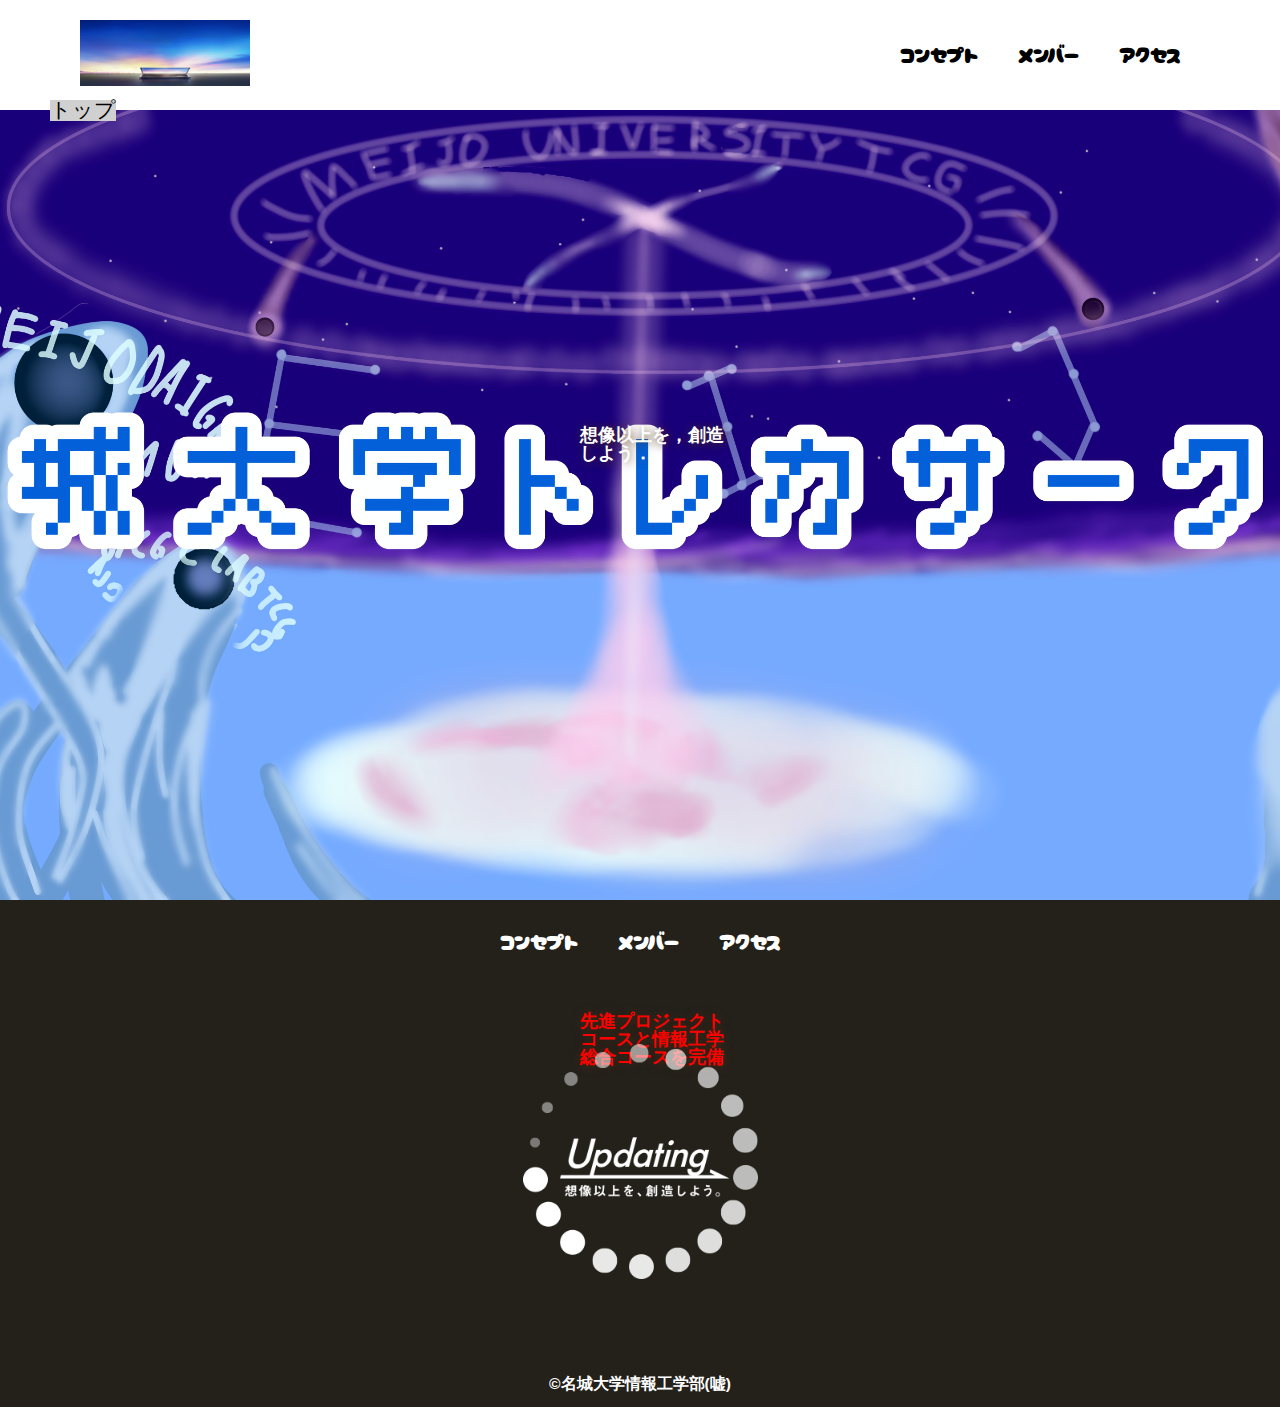
<file: index.html>
<!DOCTYPE html>
<html>
    <head>
        <meta charset="UTF-8">
        <title>名城大学情報工学部非公式HP</title>
        <meta name="description" content="名城大学情報工学部非公式HP">
        <meta name="viewport" content="width=device-width">
        <script src="https://ajax.googleapis.com/ajax/libs/jquery/1.11.0/jquery.min.js"></script>
        <script src="js/script.js"></script>
        <link href="css/index.css" rel="stylesheet">
        <link rel="preconnect" href="https://fonts.googleapis.com">
        <link rel="preconnect" href="https://fonts.gstatic.com" crossorigin>
        <link href="https://fonts.googleapis.com/css2?family=Cherry+Bomb+One&display=swap" rel="stylesheet">    
    </head>
    <body>
        <header class="header">
            <div class="header-inner">
                <a class="header-logo" href="index.html">
                    <img src="images/common/logo.png" alt="ロゴ">
                </a>
                <button class="toggle-menu-button"></button>
                <div class="header-site-menu">
                    <nav class="site-menu">
                        <ul>
                            <li><a href="concept.html">コンセプト</a></li>
                            <li><a href="members.html">メンバー</a></li>
                            <li><a href="access.html">アクセス</a></li>
                        </ul>
                    </nav>
                </div>
            </div>
        </header>
        <main class="main">
            <nav class="floating">
                <ul>
                    <li><a href="#">トップ</a></li>
                </ul>
            </nav>
            <div class="first-view">
                <div class="first-view-text">
                    <h1>名城大学情報工学部</h1>
                    <p>想像以上を，創造しよう．</p>
                    <div class="lead">
                        <p>先進プロジェクトコースと情報工学総合コースを完備</p>
                    </div>
                </div>
            </div>
        </main>
        <footer class="footer">
            <nav class="site-menu">
                <ul>
                    <li><a href="concept.html">コンセプト</a></li>
                    <li><a href="members.html">メンバー</a></li>
                    <li><a href="access.html">アクセス</a></li>
                </ul>
            </nav>
            <a class="footer-logo" href="index.html">
                <img src="images/common/logo_footer.png" alt="ロゴ">
            </a>
            <p class="copyright"><small>&copy;名城大学情報工学部(嘘)</small></p>
        </footer>
    </body>
</html>
</file>
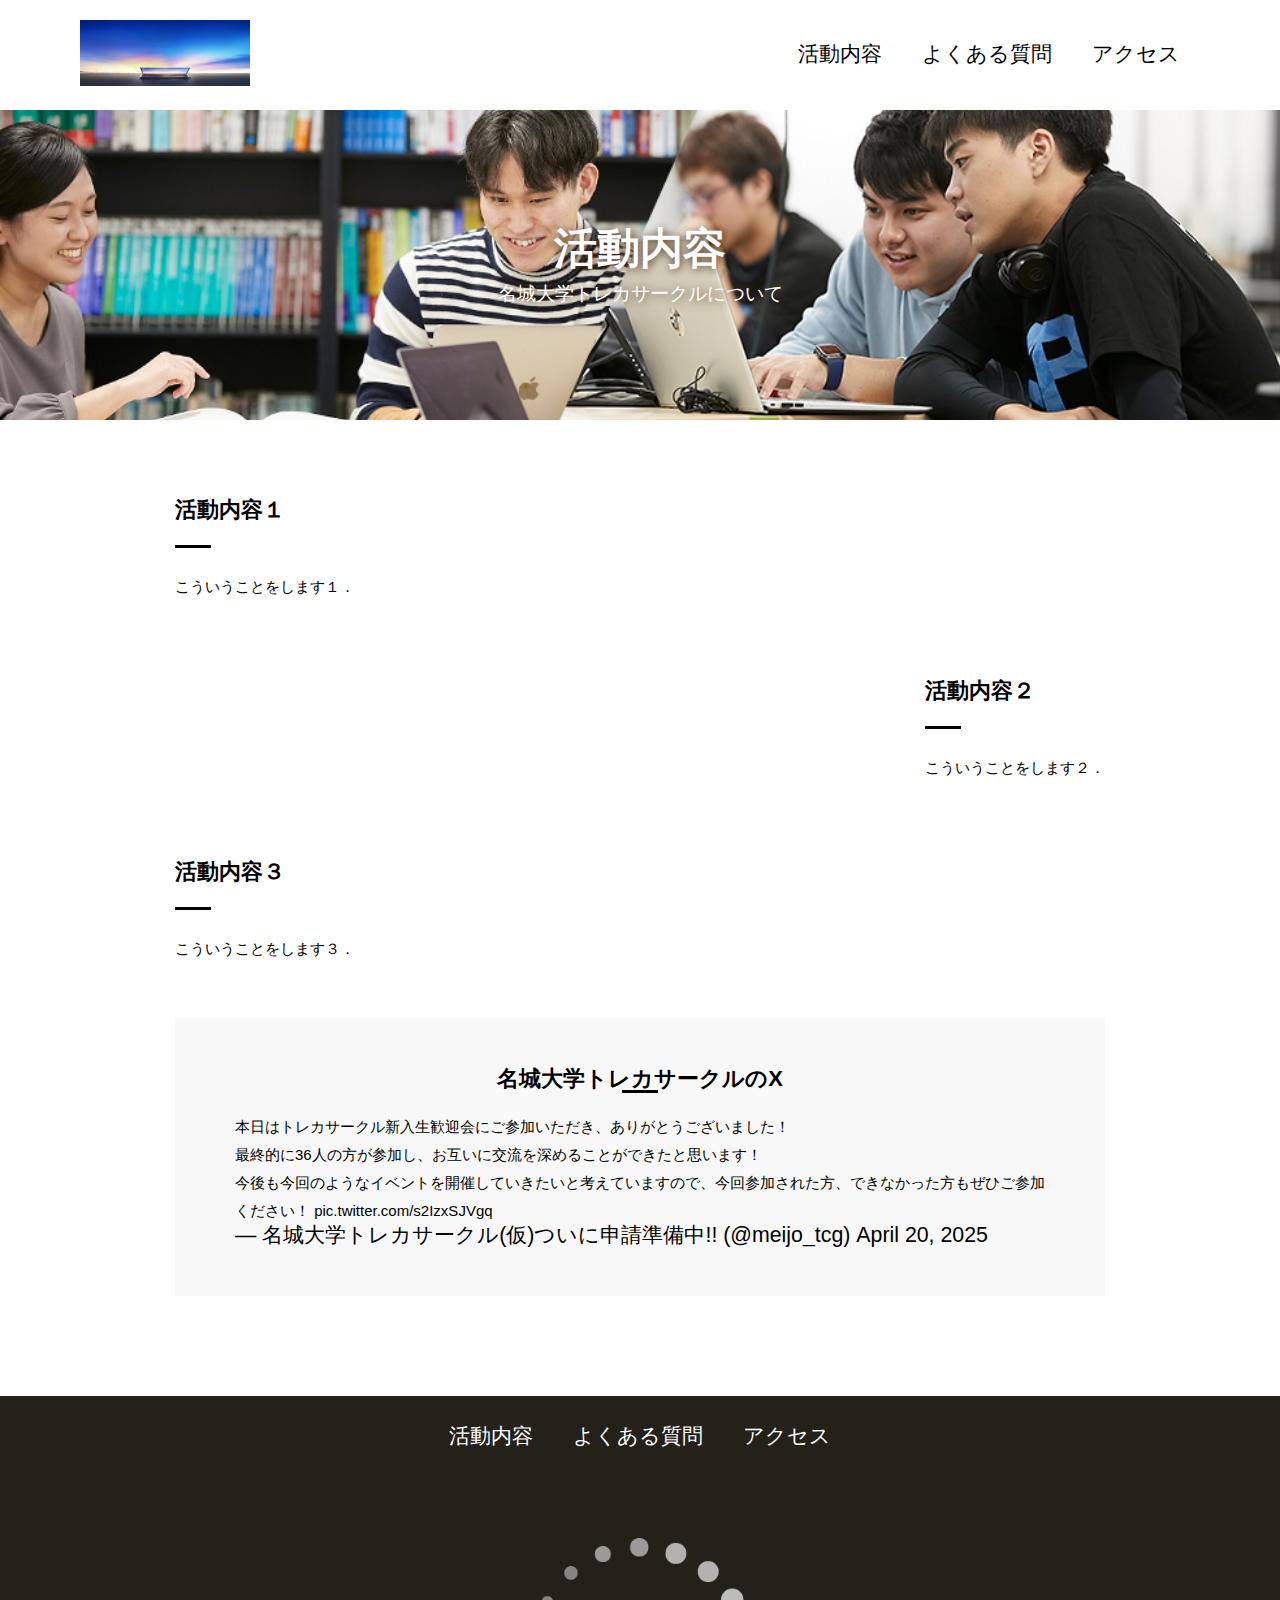
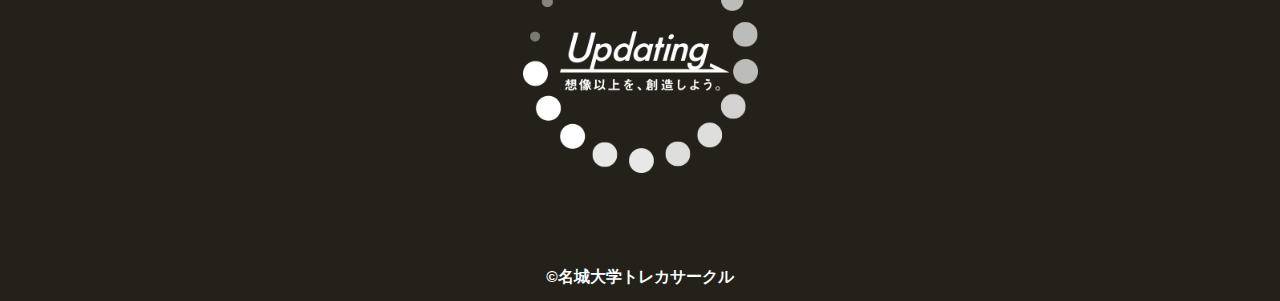
<file: active.html>
<!DOCTYPE html>
<html>
    <head>
        <meta charset="UTF-8">
        <title>活動内容</title>
        <meta name="description" content="名城大学トレカサークルの活動内容">
        <meta name="viewport" content="width=device-width">
        <script src="js/script.js"></script>
        <link href="css/common.css" rel="stylesheet">
        <link href="css/active.css" rel="stylesheet">
        <link rel="preconnect" href="https://fonts.googleapis.com">
        <link rel="preconnect" href="https://fonts.gstatic.com" crossorigin>
        <link href="https://fonts.googleapis.com/css2?family=Cherry+Bomb+One&display=swap" rel="stylesheet">    
    </head>
    <body>
        <header class="header">
            <div class="header-inner">
                <a class="header-logo" href="index.html">
                    <img src="images/common/logo.png" alt="ロゴ">
                </a>
                <button class="toggle-menu-button"></button>
                <div class="header-site-menu">
                    <nav class="site-menu">
                        <ul>
                            <li><a href="active.html">活動内容</a></li>
                            <li><a href="qanda.html">よくある質問</a></li>
                            <li><a href="access.html">アクセス</a></li>
                        </ul>
                    </nav>
                </div>
            </div>
        </header>
        <main class="main">
            <div class="title">
                <h1>活動内容</h1>
                <p>名城大学トレカサークルについて</p>
            </div>
            <div class="feature">
                <div class="feature-text">
                    <h2>活動内容１</h2>
                    <p>こういうことをします１．</p>
                </div>    
            </div>
            <div class="feature reverse">
                <div class="feature-text">
                    <h2>活動内容２</h2>
                    <p>こういうことをします２．</p>
                </div>    
            </div>
            <div class="feature">
                <div class="feature-text">
                    <h2>活動内容３</h2>
                    <p>こういうことをします３．</p>
                </div>
            </div>
            <div class="movie">
                <h2>名城大学トレカサークルのX</h2>
                <blockquote class="twitter-tweet"><p lang="ja" dir="ltr">本日はトレカサークル新入生歓迎会にご参加いただき、ありがとうございました！<br>最終的に36人の方が参加し、お互いに交流を深めることができたと思います！<br>今後も今回のようなイベントを開催していきたいと考えていますので、今回参加された方、できなかった方もぜひご参加ください！ <a href="https://t.co/s2IzxSJVgq">pic.twitter.com/s2IzxSJVgq</a></p>&mdash; 名城大学トレカサークル(仮)ついに申請準備中!! (@meijo_tcg) <a href="https://twitter.com/meijo_tcg/status/1913942239434412300?ref_src=twsrc%5Etfw">April 20, 2025</a></blockquote> <script async src="https://platform.twitter.com/widgets.js" charset="utf-8"></script>
            </div>
        </main>
        <footer class="footer">
            <nav class="site-menu">
                <ul>
                    <li><a href="active.html">活動内容</a></li>
                    <li><a href="qanda.html">よくある質問</a></li>
                    <li><a href="access.html">アクセス</a></li>
                </ul>
            </nav>
            <a class="footer-logo" href="index.html">
                <img src="images/common/logo_footer.png" alt="ロゴ">
            </a>
            <p class="copyright"><small>&copy;名城大学トレカサークル</small></p>
        </footer>
    </body>
</html>
</file>
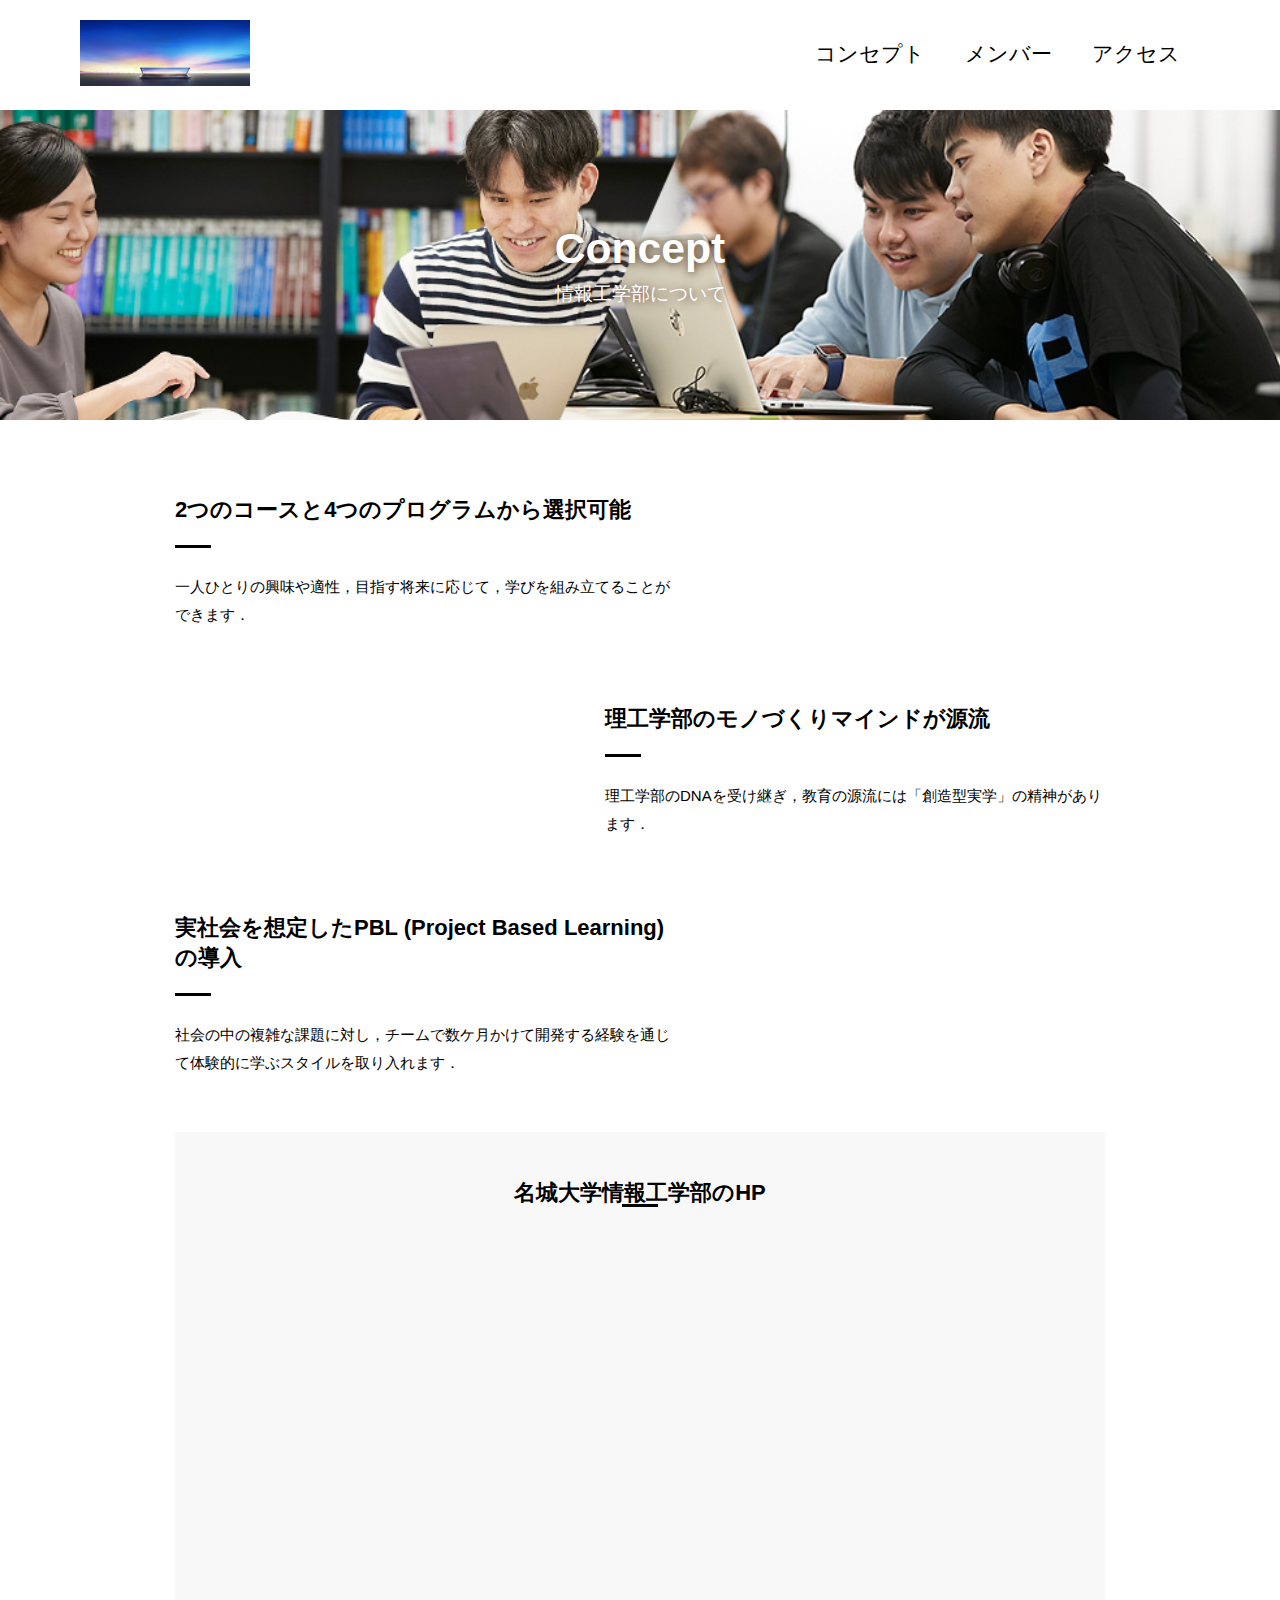
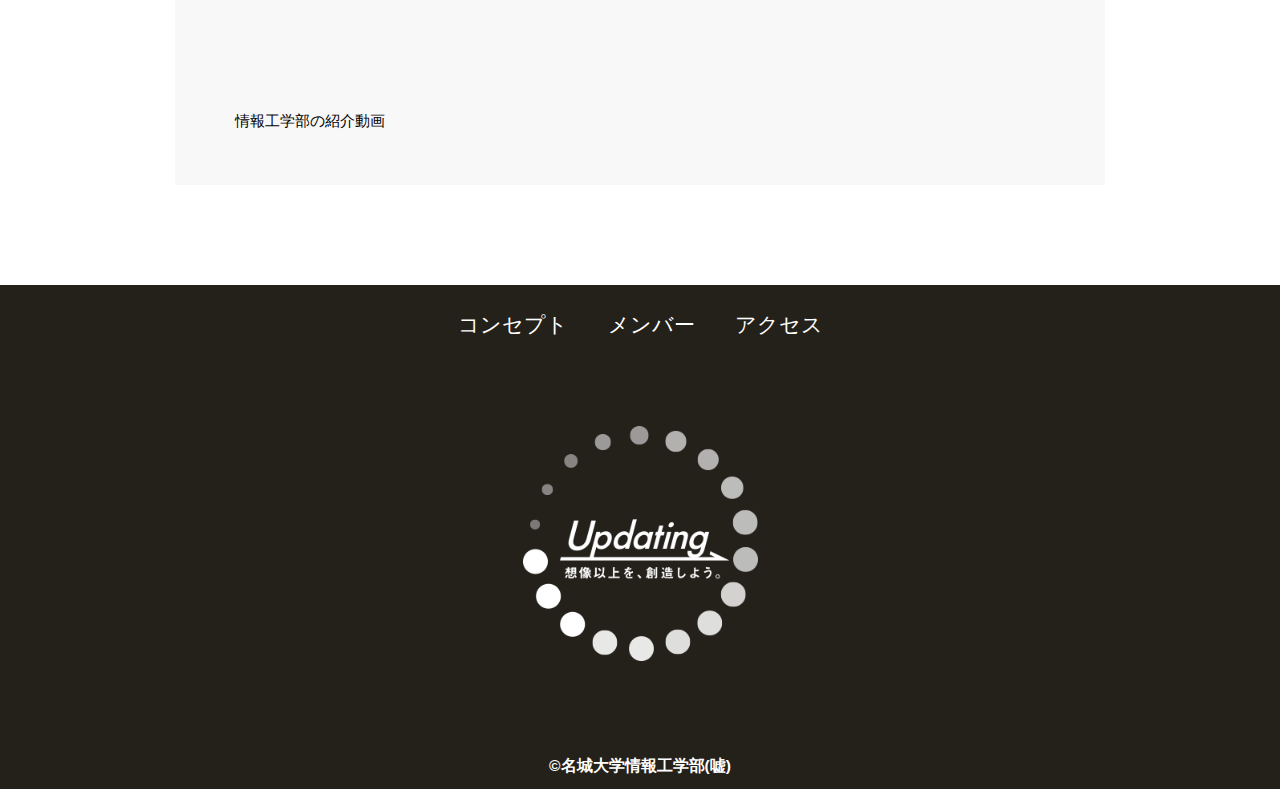
<file: concept.html>
<!DOCTYPE html>
<html>
    <head>
        <meta charset="UTF-8">
        <title>コンセプト</title>
        <meta name="description" content="情報工学部のコンセプト">
        <meta name="viewport" content="width=device-width">
        <script src="js/script.js"></script>
        <link href="css/common.css" rel="stylesheet">
        <link href="css/concept.css" rel="stylesheet">
        <link rel="preconnect" href="https://fonts.googleapis.com">
        <link rel="preconnect" href="https://fonts.gstatic.com" crossorigin>
        <link href="https://fonts.googleapis.com/css2?family=Cherry+Bomb+One&display=swap" rel="stylesheet">    
    </head>
    <body>
        <header class="header">
            <div class="header-inner">
                <a class="header-logo" href="index.html">
                    <img src="images/common/logo.png" alt="ロゴ">
                </a>
                <button class="toggle-menu-button"></button>
                <div class="header-site-menu">
                    <nav class="site-menu">
                        <ul>
                            <li><a href="concept.html">コンセプト</a></li>
                            <li><a href="members.html">メンバー</a></li>
                            <li><a href="access.html">アクセス</a></li>
                        </ul>
                    </nav>
                </div>
            </div>
        </header>
        <main class="main">
            <div class="title">
                <h1>Concept</h1>
                <p>情報工学部について</p>
            </div>
            <div class="feature">
                <div class="feature-text">
                    <h2>2つのコースと4つのプログラムから選択可能</h2>
                    <p>一人ひとりの興味や適性，目指す将来に応じて，学びを組み立てることができます．</p>
                </div>    
            </div>
            <div class="feature reverse">
                <div class="feature-text">
                    <h2>理工学部のモノづくりマインドが源流</h2>
                    <p>理工学部のDNAを受け継ぎ，教育の源流には「創造型実学」の精神があります．</p>
                </div>    
            </div>
            <div class="feature">
                <div class="feature-text">
                    <h2>実社会を想定したPBL (Project Based Learning) の導入</h2>
                    <p>社会の中の複雑な課題に対し，チームで数ケ月かけて開発する経験を通じて体験的に学ぶスタイルを取り入れます．</p>
                </div>    
            </div>
            <div class="movie">
                <h2>名城大学情報工学部のHP</h2>
                <iframe src="https://www.youtube.com/embed/AxMAMQrBUtE?si=WVzZ4Rc2NBfGyFZn" title="YouTube video player" frameborder="0" allow="accelerometer; autoplay; clipboard-write; encrypted-media; gyroscope; picture-in-picture; web-share" referrerpolicy="strict-origin-when-cross-origin" allowfullscreen></iframe>
                <p>情報工学部の紹介動画</p>
            </div>
        </main>
        <footer class="footer">
            <nav class="site-menu">
                <ul>
                    <li><a href="concept.html">コンセプト</a></li>
                    <li><a href="members.html">メンバー</a></li>
                    <li><a href="access.html">アクセス</a></li>
                </ul>
            </nav>
            <a class="footer-logo" href="index.html">
                <img src="images/common/logo_footer.png" alt="ロゴ">
            </a>
            <p class="copyright"><small>&copy;名城大学情報工学部(嘘)</small></p>
        </footer>
    </body>
</html>
</file>
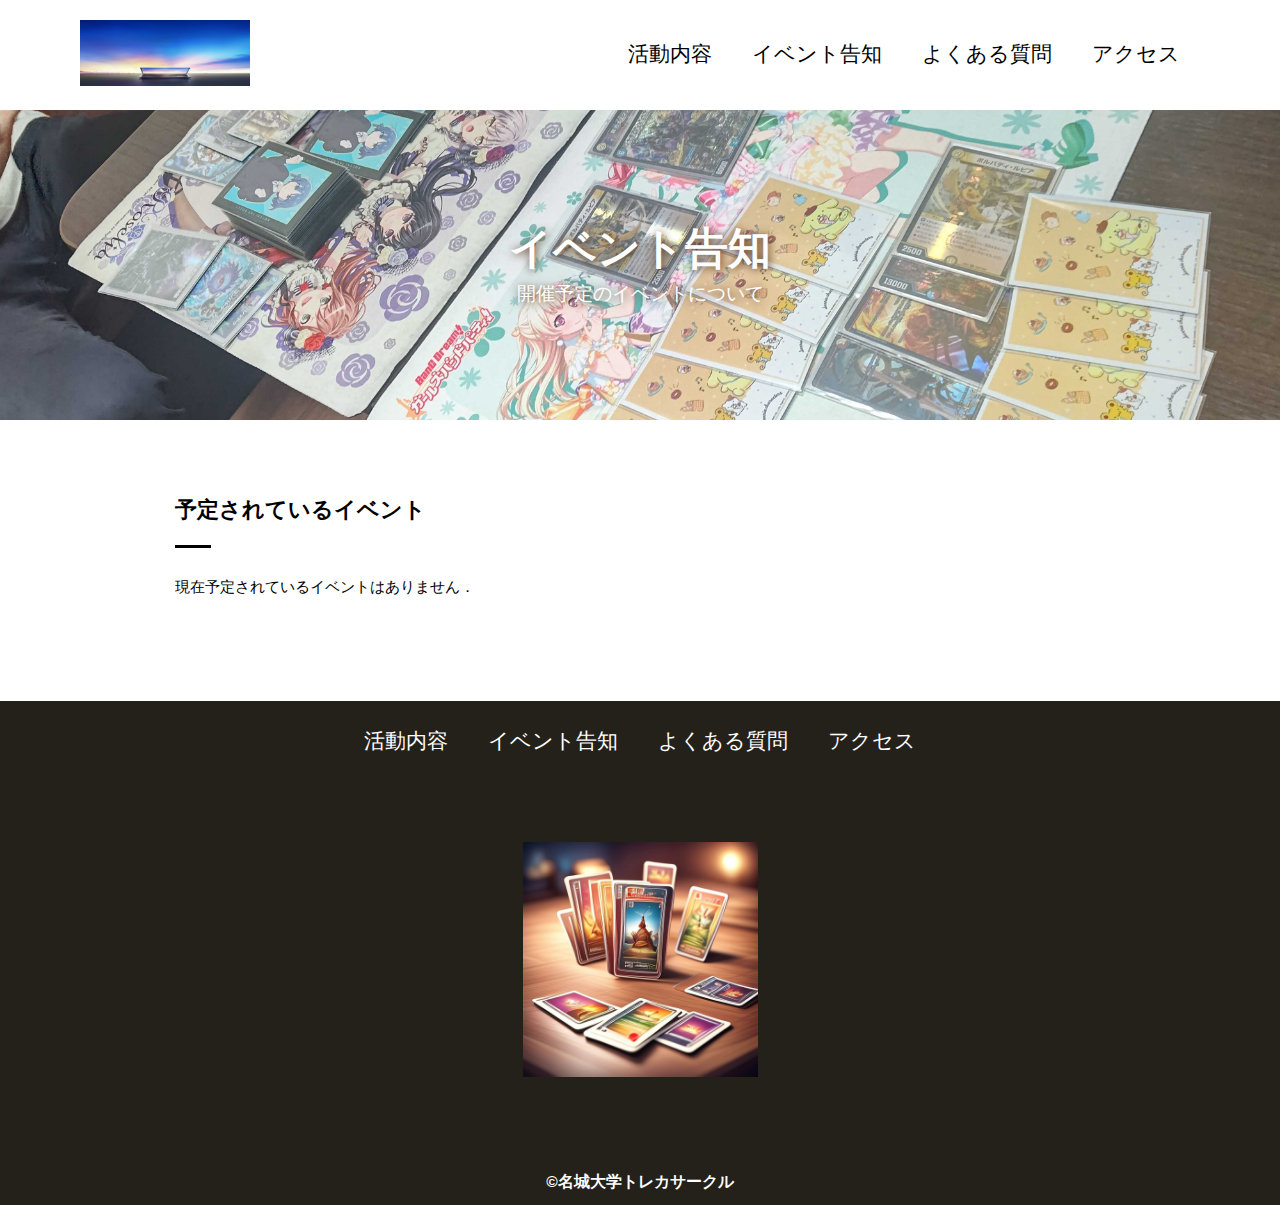
<file: event.html>
<!DOCTYPE html>
<html>
    <head>
        <meta charset="UTF-8">
        <title>イベント告知</title>
        <meta name="description" content="名城大学トレカサークルのイベント告知">
        <meta name="viewport" content="width=device-width">
        <script src="js/script.js"></script>
        <link href="css/common.css" rel="stylesheet">
        <link href="css/event.css" rel="stylesheet">
        <link rel="preconnect" href="https://fonts.googleapis.com">
        <link rel="preconnect" href="https://fonts.gstatic.com" crossorigin>
        <link href="https://fonts.googleapis.com/css2?family=Cherry+Bomb+One&display=swap" rel="stylesheet">    
    </head>
    <body>
        <header class="header">
            <div class="header-inner">
                <a class="header-logo" href="index.html">
                    <img src="images/common/logo.png" alt="ロゴ">
                </a>
                <button class="toggle-menu-button"></button>
                <div class="header-site-menu">
                    <nav class="site-menu">
                        <ul>
                            <li><a href="active.html">活動内容</a></li>
                            <li><a href="event.html">イベント告知</a></li>
                            <li><a href="qanda.html">よくある質問</a></li>
                            <li><a href="access.html">アクセス</a></li>
                        </ul>
                    </nav>
                </div>
            </div>
        </header>
        <main class="main">
            <div class="title">
                <h1>イベント告知</h1>
                <p>開催予定のイベントについて</p>
            </div>
            <div class="feature">
                <div class="feature-text">
                    <h2>予定されているイベント</h2>
                    <p>現在予定されているイベントはありません．</p>
                </div>    
            </div>
        </main>
        <footer class="footer">
            <nav class="site-menu">
                <ul>
                    <li><a href="active.html">活動内容</a></li>
                    <li><a href="event.html">イベント告知</a></li>
                    <li><a href="qanda.html">よくある質問</a></li>
                    <li><a href="access.html">アクセス</a></li>
                </ul>
            </nav>
            <a class="footer-logo" href="index.html">
                <img src="images/common/top.jpg" alt="ロゴ">
            </a>
            <p class="copyright"><small>&copy;名城大学トレカサークル</small></p>
        </footer>
    </body>
</html>
</file>
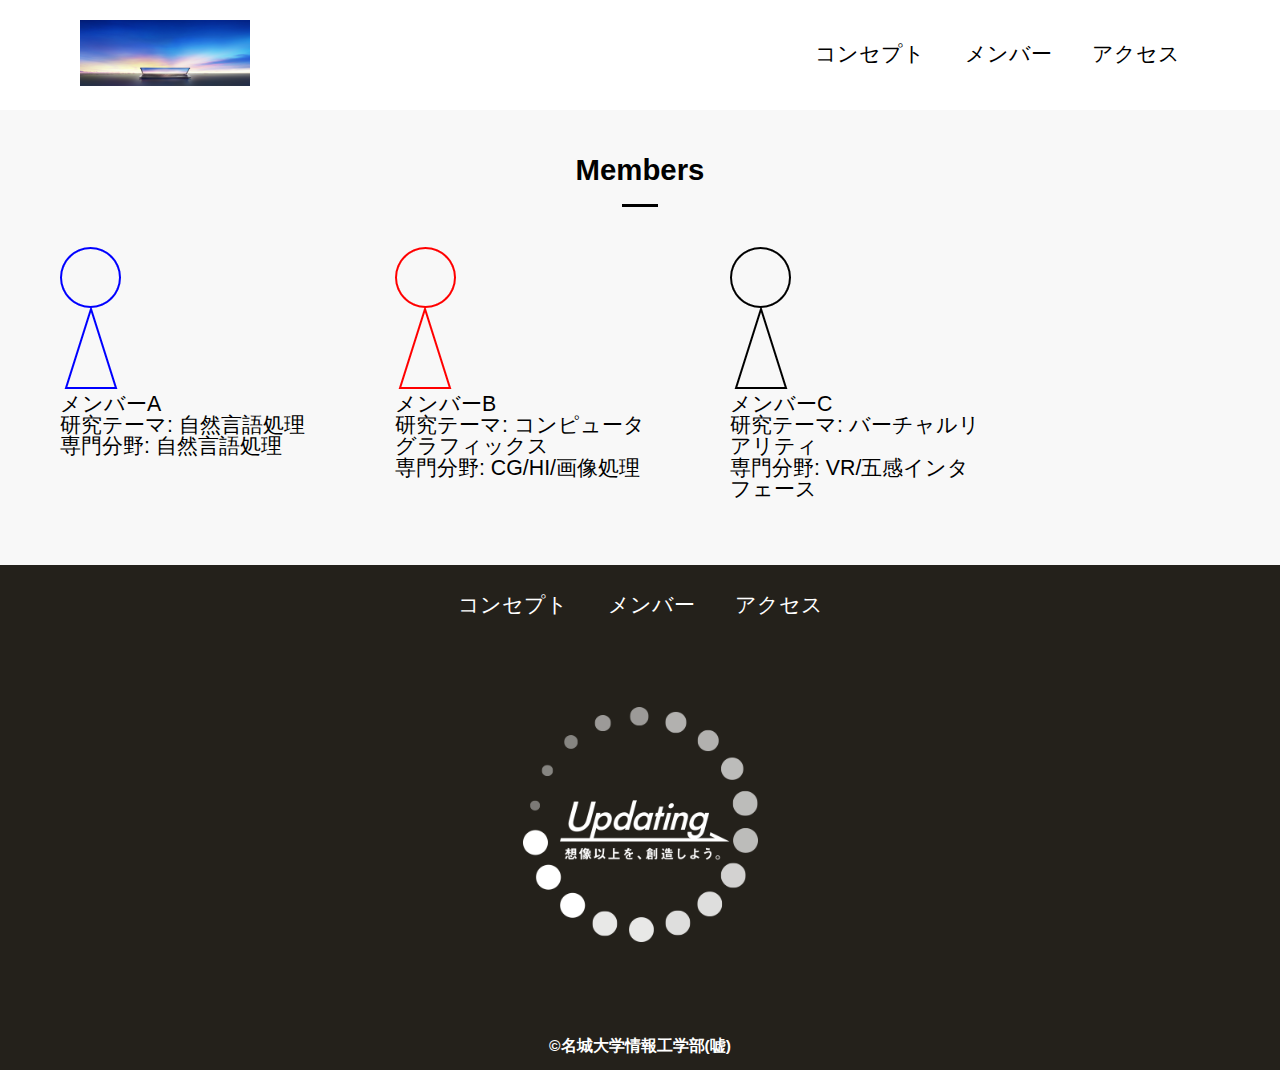
<file: members.html>
<!DOCTYPE html>
<html>
    <head>
        <meta charset="UTF-8">
        <title>メンバー</title>
        <meta name="description" content="メンバー">
        <meta name="viewport" content="width=device-width">
        <script src="js/script.js"></script>
        <link href="css/common.css" rel="stylesheet">
        <link href="css/members.css" rel="stylesheet">
        <link rel="preconnect" href="https://fonts.googleapis.com">
        <link rel="preconnect" href="https://fonts.gstatic.com" crossorigin>
        <link href="https://fonts.googleapis.com/css2?family=Cherry+Bomb+One&display=swap" rel="stylesheet">    
    </head>
    <body>
        <header class="header">
            <div class="header-inner">
                <a class="header-logo" href="index.html">
                    <img src="images/common/logo.png" alt="ロゴ">
                </a>
                <button class="toggle-menu-button"></button>
                <div class="header-site-menu">
                    <nav class="site-menu">
                        <ul>
                            <li><a href="concept.html">コンセプト</a></li>
                            <li><a href="members.html">メンバー</a></li>
                            <li><a href="access.html">アクセス</a></li>
                        </ul>
                    </nav>
                </div>
            </div>
        </header>
        <main class="main">
            <div class="members">
                <h2>Members</h2>
                <ul class="member-list">
                    <li>
                        <img src="images/members/member_A.png" alt="メンバーA">
                        <dl>
                            <dt>メンバーA</dt>
                            <dd>研究テーマ: 自然言語処理</dd>
                        </dl>
                        <p class="speciality">専門分野: 自然言語処理</p>
                    </li>
                    <li>
                        <img src="images/members/member_B.png" alt="メンバーB">
                        <dl>
                            <dt>メンバーB</dt>
                            <dd>研究テーマ: コンピュータグラフィックス</dd>
                        </dl>
                        <p class="speciality">専門分野: CG/HI/画像処理</p>
                    </li>
                    <li>
                        <img src="images/members/member_C.png" alt="メンバーC">
                        <dl>
                            <dt>メンバーC</dt>
                            <dd>研究テーマ: バーチャルリアリティ</dd>
                        </dl>
                        <p class="speciality">専門分野: VR/五感インタフェース</p>
                    </li>
                </ul>
            </div>
        </main>
        <footer class="footer">
            <nav class="site-menu">
                <ul>
                    <li><a href="concept.html">コンセプト</a></li>
                    <li><a href="members.html">メンバー</a></li>
                    <li><a href="access.html">アクセス</a></li>
                </ul>
            </nav>
            <a class="footer-logo" href="index.html">
                <img src="images/common/logo_footer.png" alt="ロゴ">
            </a>
            <p class="copyright"><small>&copy;名城大学情報工学部(嘘)</small></p>
        </footer>
    </body>
</html>
</file>
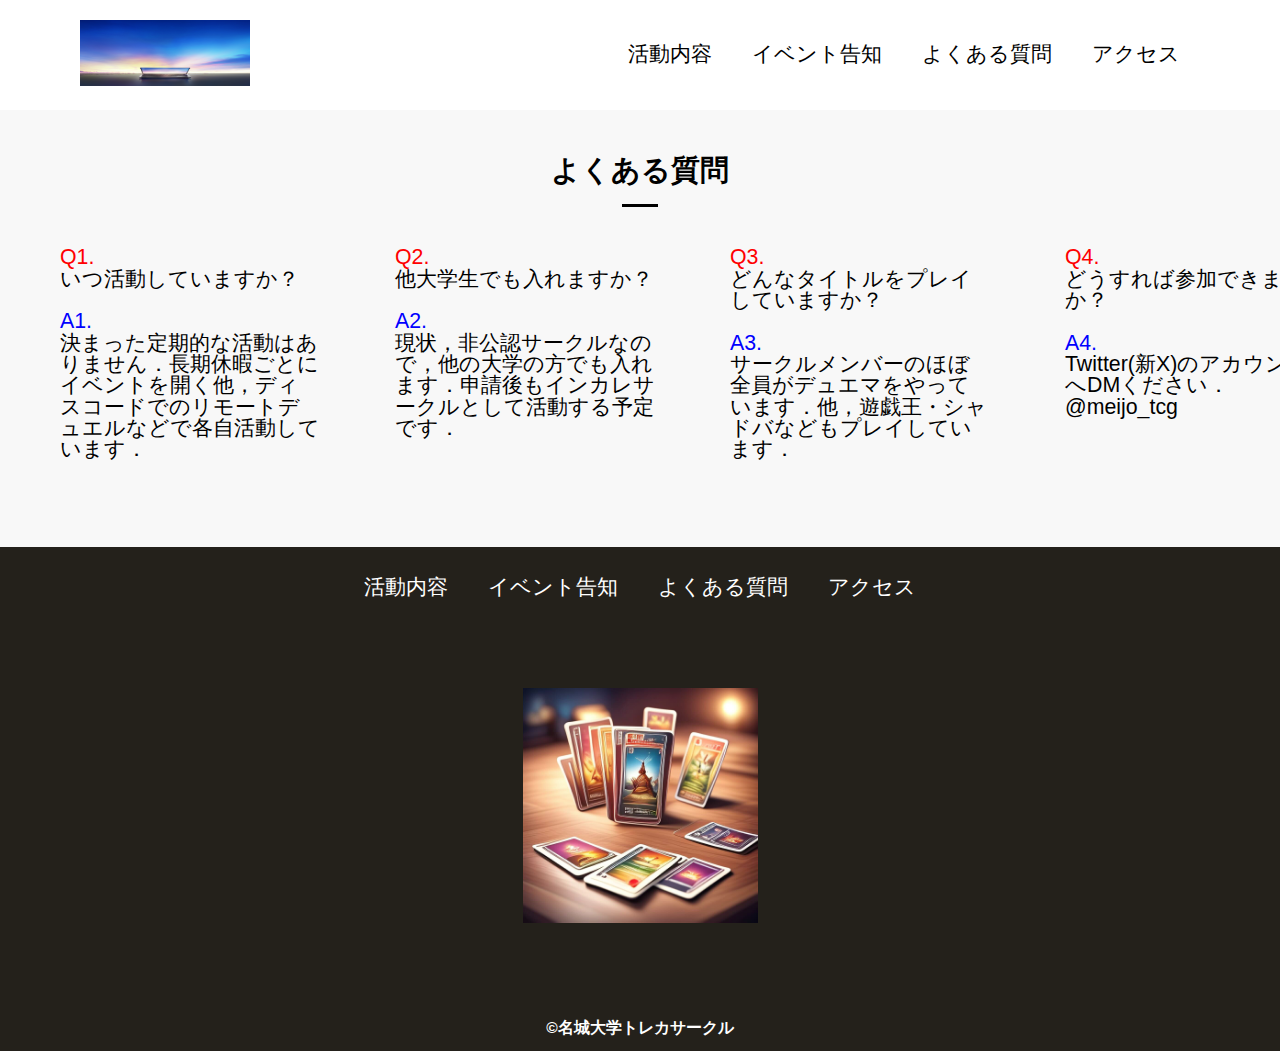
<file: qanda.html>
<!DOCTYPE html>
<html>
    <head>
        <meta charset="UTF-8">
        <title>よくある質問</title>
        <meta name="description" content="よくある質問">
        <meta name="viewport" content="width=device-width">
        <script src="js/script.js"></script>
        <link href="css/common.css" rel="stylesheet">
        <link href="css/qanda.css" rel="stylesheet">
        <link rel="preconnect" href="https://fonts.googleapis.com">
        <link rel="preconnect" href="https://fonts.gstatic.com" crossorigin>
        <link href="https://fonts.googleapis.com/css2?family=Cherry+Bomb+One&display=swap" rel="stylesheet">    
    </head>
    <body>
        <header class="header">
            <div class="header-inner">
                <a class="header-logo" href="index.html">
                    <img src="images/common/logo.png" alt="ロゴ">
                </a>
                <button class="toggle-menu-button"></button>
                <div class="header-site-menu">
                    <nav class="site-menu">
                        <ul>
                            <li><a href="active.html">活動内容</a></li>
                            <li><a href="event.html">イベント告知</a></li>
                            <li><a href="qanda.html">よくある質問</a></li>
                            <li><a href="access.html">アクセス</a></li>
                        </ul>
                    </nav>
                </div>
            </div>
        </header>
        <main class="main">
            <div class="qanda">
                <h2>よくある質問</h2>
                <ul class="qanda-list">
                    <li>
                        <dl>
                            <p><qu>Q1. </qu><br>いつ活動していますか？</p><br>
                            <p><an>A1. </an><br>決まった定期的な活動はありません．長期休暇ごとにイベントを開く他，ディスコードでのリモートデュエルなどで各自活動しています．</p><br>
                        </dl>
                    </li>
                    <li>
                        <dl>
                            <p><qu>Q2. </qu><br>他大学生でも入れますか？</p><br>
                            <p><an>A2. </an><br>現状，非公認サークルなので，他の大学の方でも入れます．申請後もインカレサークルとして活動する予定です．</p><br>
                        </dl>
                    </li>
                    <li>
                        <dl>
                            <p><qu>Q3. </qu><br>どんなタイトルをプレイしていますか？</p><br>
                            <p><an>A3. </an><br>サークルメンバーのほぼ全員がデュエマをやっています．他，遊戯王・シャドバなどもプレイしています．</p><br>
                        </dl>
                    </li>
                    <li>
                        <dl>
                            <p><qu>Q4. </qu><br>どうすれば参加できますか？</p><br>
                            <p><an>A4. </an><br>Twitter(新X)のアカウントへDMください．<br>@meijo_tcg</p><br>
                        </dl>
                    </li>
                </ul>
            </div>
        </main>
        <footer class="footer">
            <nav class="site-menu">
                <ul>
                    <li><a href="active.html">活動内容</a></li>
                    <li><a href="event.html">イベント告知</a></li>
                    <li><a href="qanda.html">よくある質問</a></li>
                    <li><a href="access.html">アクセス</a></li>
                </ul>
            </nav>
            <a class="footer-logo" href="index.html">
                <img src="images/common/top.jpg" alt="ロゴ">
            </a>
            <p class="copyright"><small>&copy;名城大学トレカサークル</small></p>
        </footer>
    </body>
</html>
</file>
<file: css/index.css>
@charset "utf-8";

nav.floating {
    position: absolute;
    top:100px;
    left: 50px;
    background-color: #d0d0d0;
}

.first-view {
    height: calc(100vh - 110px);
    background-image: url(../images/index/grand_zero.png);
    background-repeat: no-repeat;
    background-position: center center;
    background-size: cover;
    display: flex;
    align-items: center;
}

.first-view-text {
    width: 100%;
    max-width: 1200px;
    margin-left: auto;
    margin-right: auto;
    padding-left: 40px;
    padding-bottom: 80px;
    color: #ffffff;
    font-weight: bold;
    text-shadow: 1px 1px 10px #4b2c14;
}

.first-view-text h1 {
    font-family: "Montserrat", sans-serif;
    font-size: 56px;
    line-height: 72px;
}

.first-view-text p {
    font-size: 18px;
    margin-top: 550px;
    margin-left: 500px;
    margin-right: 500px;
}

.lead {
    max-width: 1200px;
    margin: 60px auto;
    color: red;
}

*,
::before,
::after {
    padding: 0;
    margin: 0;
    box-sizing: border-box;
}

ul, ol {
    list-style: none;
}

a {
    color: inherit;
    text-decoration: none;
}

body {
    font-family: sans-serif;
    font-size: 16pt;
    color: #000000;
    line-height: 1;
    background-color: #ffffff;
}

img {
    max-width: 100%;
}

.header-inner {
    max-width: 1200px;
    height: 110px;
    margin-left: auto;
    margin-right: auto;
    padding-left: 40px;
    padding-right: 40px;
    display: flex;
    justify-content: space-between;
    align-items: center;
}

.toggle-menu-button {
    display: none;
}

.header-logo {
    display: block;
    width: 170px;
}

.site-menu ul {
    display: flex;
}

.site-menu ul li {
    margin-left: 20px;
    margin-right: 20px;
}

.site-menu ul li a {
    font-family: 'Cherry Bomb One', cursive;
}

@media (max-width: 800px) {
    .site-menu ul {
        display: block;
        text-align: center;
    }

    .site-menu li {
        margin-top: 20px;
    }

    .header {
        position: fixed;
        top: 0;
        left: 0;
        right: 0;
        background-color: #ffffff;
        height: 50px;
        z-index: 10;
        box-shadow: 0 3px 6px rgba(0, 0, 0, 0.1);
    }

    .header-inner {
        padding-left: 20px;
        padding-right: 20px;
        height: 100%;
        position: relative;
    }

    .header-logo {
        width: 100px;
    }

    .header-site-menu {
        position: absolute;
        top: 100%;
        left: 0;
        right: 0;
        color: #ffffff;
        background-color: #736e62;
        padding-top: 30px;
        padding-bottom: 50px;
        display: none;
    }

    .header-site-menu.is-show {
        display: block;
    }

    .main {
        padding-top: 50px;;
    }

    .footer-logo {
        margin-top: 60px;
    }

    .copyright {
        margin-top: 50px;
    }

    .toggle-menu-button {
        display: block;
        width: 44px;
        height: 34px;
        background-image: url(../images/common/icon-menu.png);
        background-size: 50%;
        background-position: center;
        background-repeat: no-repeat;
        background-color: transparent;
        border: none;
        border-radius: 0;
        outline: none;
    }
}

.footer {
    color: #ffffff;
    background-color: #24211b;
    padding-top: 30px;
    padding-bottom: 15px;
    display: flex;
    flex-direction: column;
    align-items: center;
}

.footer {
    color: #ffffff;
    background-color: #24211b;
    padding-top: 30px;
    padding-bottom: 15px;
    display: flex;
    flex-direction: column;
    align-items: center;
}

.footer-logo {
    display: block;
    width: 235px;
    margin-top: 90px;
}

.copyright {
    font-size: 14pt;
    font-weight: bold;
    margin-top: 90px;
}
</file>
<file: css/common.css>
@charset "utf-8";

*,
::before,
::after {
    padding: 0;
    margin: 0;
    box-sizing: border-box;
}

ul, ol {
    list-style: none;
}

a {
    color: inherit;
    text-decoration: none;
}

body {
    font-family: sans-serif;
    font-size: 16pt;
    color: #000000;
    line-height: 1;
    background-color: #ffffff;
}

img {
    max-width: 100%;
}

.header-inner {
    max-width: 1200px;
    height: 110px;
    margin-left: auto;
    margin-right: auto;
    padding-left: 40px;
    padding-right: 40px;
    display: flex;
    justify-content: space-between;
    align-items: center;
}

.toggle-menu-button {
    display: none;
}

.header-logo {
    display: block;
    width: 170px;
}

.site-menu ul {
    display: flex;
}

.site-menu ul li {
    margin-left: 20px;
    margin-right: 20px;
}

.site-menu ul li a {
    font-family: "Hachi Maru Pop", cursive;
}


@media (max-width: 800px) {
    .site-menu ul {
        display: block;
        text-align: center;
    }

    .site-menu li {
        margin-top: 20px;
    }

    .header {
        position: fixed;
        top: 0;
        left: 0;
        right: 0;
        background-color: #ffffff;
        height: 50px;
        z-index: 10;
        box-shadow: 0 3px 6px rgba(0, 0, 0, 0.1);
    }

    .header-inner {
        padding-left: 20px;
        padding-right: 20px;
        height: 100%;
        position: relative;
    }

    .header-logo {
        width: 100px;
    }

    .header-site-menu {
        position: absolute;
        top: 100%;
        left: 0;
        right: 0;
        color: #ffffff;
        background-color: #736e62;
        padding-top: 30px;
        padding-bottom: 50px;
        display: none;
    }

    .header-site-menu.is-show {
        display: block;
    }

    .main {
        padding-top: 50px;;
    }

    .footer-logo {
        margin-top: 60px;
    }

    .copyright {
        margin-top: 50px;
    }

    .toggle-menu-button {
        display: block;
        width: 44px;
        height: 34px;
        background-image: url(../images/common/icon-menu.png);
        background-size: 50%;
        background-position: center;
        background-repeat: no-repeat;
        background-color: transparent;
        border: none;
        border-radius: 0;
        outline: none;
    }
}

.footer {
    color: #ffffff;
    background-color: #24211b;
    padding-top: 30px;
    padding-bottom: 15px;
    display: flex;
    flex-direction: column;
    align-items: center;
}

.footer-logo {
    display: block;
    width: 235px;
    margin-top: 90px;
}

.copyright {
    font-size: 14pt;
    font-weight: bold;
    margin-top: 90px;
}

@media (max-width: 800px) {
    .site-menu ul {
        display: block;
        text-align: center;
    }

    .site-menu li {
        margin-top: 20px;
    }

    .header {
        position: fixed;
        top: 0;
        left: 0;
        right: 0;
        background-color: #ffffff;
        height: 50px;
        z-index: 10;
        box-shadow: 0 3px 6px rgba(0, 0, 0, 0.1);
    }

    .header-inner {
        padding-left: 20px;
        padding-right: 20px;
        height: 100%;
    }

    .header-logo {
        width: 100px;
    }

    .main {
        padding-top: 50px;
    }

    .footer-logo {
        margin-top: 60px;
    }

    .copyright {
        margin-top: 50px;
    }
}
</file>
<file: css/active.css>
.title {
    height: 310px;
    background-image: url(../images/active/bg-main.jpg);
    background-repeat: no-repeat;
    background-position: center center;
    background-size: cover;
    display: flex;
    flex-direction: column;
    justify-content: center;
    align-items: center;
    align-items: center;
    color: #ffffff;
    text-shadow: 1px 1px 10px #4b2c14;
}

.title h1 {
    font-family: "Montserrat", sans-serif;
    font-size: 32pt;
    font-weight: bold;
}

.title p {
    font-size: 14pt;
    margin-top: 15px;
}

.feature {
    display: flex;
    flex-direction: row;
    justify-content: space-between;
    width: 930px;
    max-width: 90%;
    margin-top: 75px;
    margin-left: auto;
    margin-right: auto;
    align-items: flex-start;
}

.feature-text {
    max-width: 500px;
    margin-right: 40px;
}

.reverse {
    flex-direction: row-reverse;
}

.reverse .feature-text {
    margin-left: 40px;
    margin-right: 0;
}

.feature-text h2 {
    font-size: 22px;
    font-weight: bold;
    line-height: 30px;
}

.feature-text h2::after {
    content: "";
    display: block;
    width: 36px;
    height: 3px;
    background-color: #000000;
    margin-top: 20px;
}

.feature-text p {
    font-size: 15px;
    line-height: 28px;
    margin-top: 25px;
}

.movie {
    width: 930px;
    max-width: 90%;
    background-color: #f8f8f8;
    padding: 50px 60px;
    margin-top: 55px;
    margin-left: auto;
    margin-right: auto;
}

.movie h2 {
    font-size: 22px;
    font-weight: bold;
    text-align: center;
}

.movie h2::after {
    content: "";
    display: block;
    width: 36px;
    height: 3px;
    background-color: #000000;
    margin-left: auto;
    margin-right: auto;
}

.movie iframe {
    display: block;
    width: 100%;
    height: 450px;
    margin-top: 30px;
}

.movie p {
    font-size: 15px;
    line-height: 28px;
    margin-top: 20px;
}

.footer {
    margin-top: 100px;
}
</file>
<file: css/concept.css>
.title {
    height: 310px;
    background-image: url(../images/concept/bg-main.jpg);
    background-repeat: no-repeat;
    background-position: center center;
    background-size: cover;
    display: flex;
    flex-direction: column;
    justify-content: center;
    align-items: center;
    align-items: center;
    color: #ffffff;
    text-shadow: 1px 1px 10px #4b2c14;
}

.title h1 {
    font-family: "Montserrat", sans-serif;
    font-size: 32pt;
    font-weight: bold;
}

.title p {
    font-size: 14pt;
    margin-top: 15px;
}

.feature {
    display: flex;
    flex-direction: row;
    justify-content: space-between;
    width: 930px;
    max-width: 90%;
    margin-top: 75px;
    margin-left: auto;
    margin-right: auto;
    align-items: flex-start;
}

.feature-text {
    max-width: 500px;
    margin-right: 40px;
}

.reverse {
    flex-direction: row-reverse;
}

.reverse .feature-text {
    margin-left: 40px;
    margin-right: 0;
}

.feature-text h2 {
    font-size: 22px;
    font-weight: bold;
    line-height: 30px;
}

.feature-text h2::after {
    content: "";
    display: block;
    width: 36px;
    height: 3px;
    background-color: #000000;
    margin-top: 20px;
}

.feature-text p {
    font-size: 15px;
    line-height: 28px;
    margin-top: 25px;
}

.movie {
    width: 930px;
    max-width: 90%;
    background-color: #f8f8f8;
    padding: 50px 60px;
    margin-top: 55px;
    margin-left: auto;
    margin-right: auto;
}

.movie h2 {
    font-size: 22px;
    font-weight: bold;
    text-align: center;
}

.movie h2::after {
    content: "";
    display: block;
    width: 36px;
    height: 3px;
    background-color: #000000;
    margin-left: auto;
    margin-right: auto;
}

.movie iframe {
    display: block;
    width: 100%;
    height: 450px;
    margin-top: 30px;
}

.movie p {
    font-size: 15px;
    line-height: 28px;
    margin-top: 20px;
}

.footer {
    margin-top: 100px;
}
</file>
<file: css/event.css>
.title {
    height: 310px;
    background-image: url(../images/event/cardgame.JPG);
    background-repeat: no-repeat;
    background-position: center center;
    background-size: cover;
    display: flex;
    flex-direction: column;
    justify-content: center;
    align-items: center;
    align-items: center;
    color: #ffffff;
    text-shadow: 1px 1px 10px #4b2c14;
}

.title h1 {
    font-family: "Montserrat", sans-serif;
    font-size: 32pt;
    font-weight: bold;
}

.title p {
    font-size: 14pt;
    margin-top: 15px;
}

.feature {
    display: flex;
    flex-direction: row;
    justify-content: space-between;
    width: 930px;
    max-width: 90%;
    margin-top: 75px;
    margin-left: auto;
    margin-right: auto;
    align-items: flex-start;
}

.feature-text {
    max-width: 500px;
    margin-right: 40px;
}

.reverse {
    flex-direction: row-reverse;
}

.reverse .feature-text {
    margin-left: 40px;
    margin-right: 0;
}

.feature-text h2 {
    font-size: 22px;
    font-weight: bold;
    line-height: 30px;
}

.feature-text h2::after {
    content: "";
    display: block;
    width: 36px;
    height: 3px;
    background-color: #000000;
    margin-top: 20px;
}

.feature-text p {
    font-size: 15px;
    line-height: 28px;
    margin-top: 25px;
}

.footer {
    margin-top: 100px;
}

@media (max-width: 800px) {
    .toggle-menu-button {
        display: block;
        width: 44px;
        height: 34px;
        background-image: url(../images/common/icon-menu.png);
        background-size: 50%;
        background-position: center;
        background-repeat: no-repeat;
        background-color: transparent;
        border: none;
        border-radius: 0;
        outline: none;
    }
}
</file>
<file: css/members.css>
.members {
    background-color: #f8f8f8;
    padding-top: 45px;
    padding-bottom: 55px;
}

.members h2 {
    font-size: 22pt;
    font-weight: bold;
    text-align: center;
}

.members h2::after {
    content: "";
    display: block;
    width: 36px;
    height: 3px;
    background-color: #000000;
    margin-top: 20px;
    margin-left: auto;
    margin-right: auto;
}

.member-list {
    display: flex;
    padding-top: 40px;
    padding-bottom: 10px;
    padding-left: 60px;
    padding-right: 60px;
    overflow: scroll;
}

.member-list li {
    flex-shrink: 0;
    width: 260px;
    margin-left: 75px;
}

.member-list li:first-child {
    margin-left: 0;
}

@media (max-width: 800px) {
    .member-list {
        padding-left: 20px;
        padding-right: 20px;
    }

    .member-list li {
        width: 220px;
        margin-left: 30px;
    }
}
</file>
<file: css/qanda.css>
.qanda {
    background-color: #f8f8f8;
    padding-top: 45px;
    padding-bottom: 55px;
}

.qanda h2 {
    font-size: 22pt;
    font-weight: bold;
    text-align: center;
}

.qanda h2::after {
    content: "";
    display: block;
    width: 36px;
    height: 3px;
    background-color: #000000;
    margin-top: 20px;
    margin-left: auto;
    margin-right: auto;
}

.qanda-list {
    display: flex;
    padding-top: 40px;
    padding-bottom: 10px;
    padding-left: 60px;
    padding-right: 60px;
    overflow: scroll;
}

.qanda-list li {
    flex-shrink: 0;
    width: 260px;
    margin-left: 75px;
}

.qanda-list li qu {
    color: red;
}

.qanda-list li an {
    color: blue;
}  

.qanda-list li:first-child {
    margin-left: 0;
}

@media (max-width: 800px) {
    .qanda-list {
        padding-left: 20px;
        padding-right: 20px;
    }

    .qanda-list li {
        width: 220px;
        margin-left: 30px;
    }

    .toggle-menu-button {
        display: block;
        width: 44px;
        height: 34px;
        background-image: url(../images/common/icon-menu.png);
        background-size: 50%;
        background-position: center;
        background-repeat: no-repeat;
        background-color: transparent;
        border: none;
        border-radius: 0;
        outline: none;
    }
}
</file>
